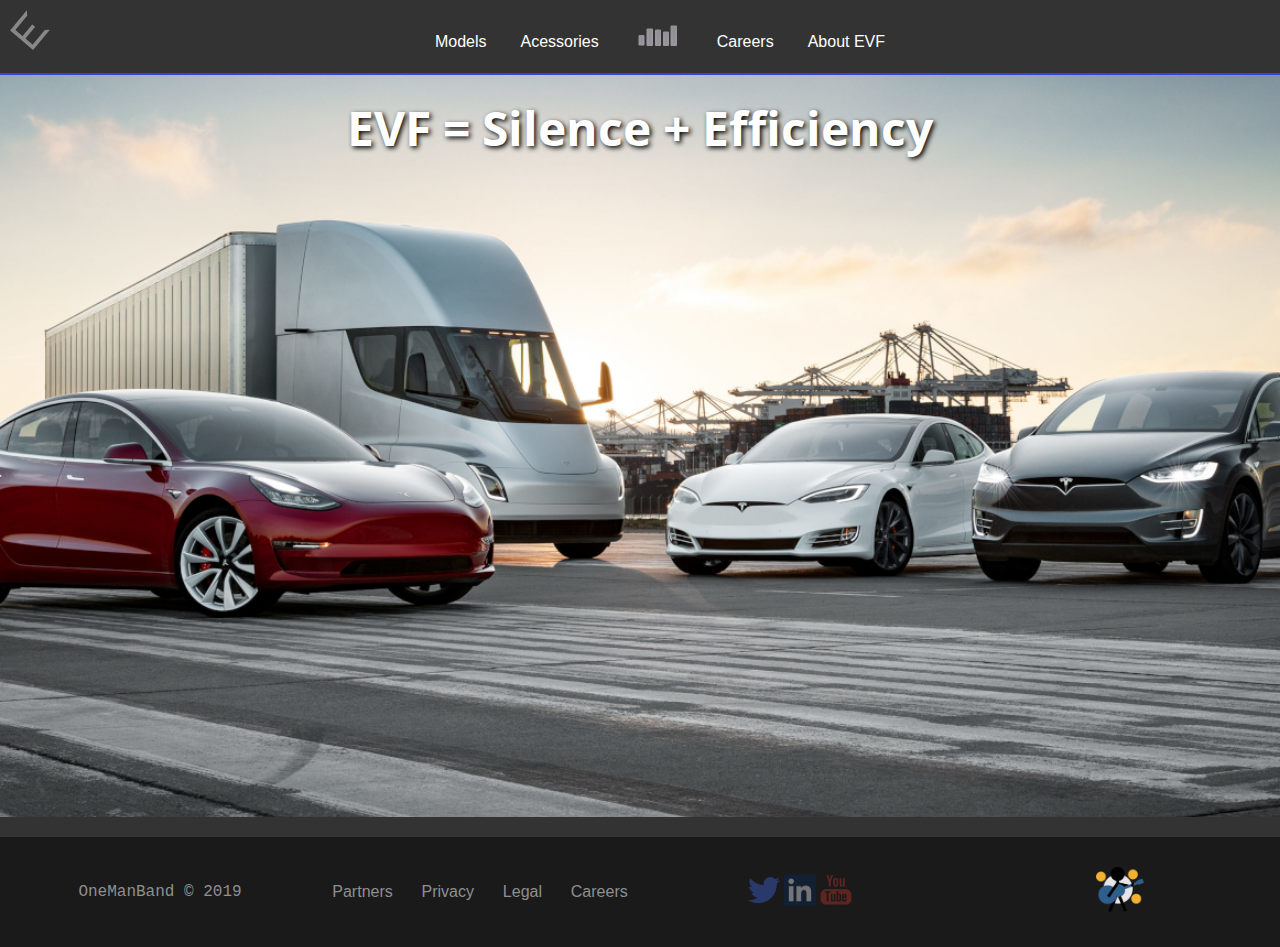
<file: index.html>
<!DOCTYPE html>
<html>

<head>
	<meta charset="utf-8" />
	<meta http-equiv="X-UA-Compatible" content="IE=edge">
	<title>Eletric Vehicle Factory</title>
	<meta name="viewport" content="width=device-width, initial-scale=1">
	<link rel="stylesheet" type="text/css" media="screen" href="main.css" />
	<link rel="shortcut icon" href="img/favicon.ico" type="image/x-icon">
	<link href="https://fonts.googleapis.com/css?family=Open+Sans+Condensed:300" rel="stylesheet">
</head>

<body class="frontPage">
	<nav>
		<a href="index.html">
			<img src="img/logo.png" alt="logo" class="logo">
		</a>
		<div class="nav-buttons">
			<a href="models.html">Models</a>
			<a href="acessories.html">Acessories</a>
			<a href="dashboard.html" class="navDash">
				<img src="img/chart.png" alt="">
			</a>
			<a href="careers.html">Careers</a>
			<a href="about.html">About EVF</a>
		</div>
	</nav>
	<div class="body bgImg">
		<div class="left-column"></div>
		<div class="center-column">
			<h1 class="mainPageH1">
				EVF = Silence + Efficiency
			</h1>
		</div>
		<div class="right-column"></div>
	</div>
	<footer class="footer">
		<div>OneManBand &copy; 2019</div>
		<div>
			<a href="#">Partners</a>&nbsp;&nbsp;
			<a href="#">Privacy</a>&nbsp;&nbsp;
			<a href="#">Legal</a>&nbsp;&nbsp;
			<a href="#">Careers</a>
		</div>
		<div>
			<ul>
				<li>
					<a href="#">
						<img src="img/twitter.png" alt="">
					</a>
					<a href="#">
						<img src="img/lkdin.png" alt="">
					</a>
					<a href="#">
						<img src="img/yt.png" alt="">
					</a>
				</li>
			</ul>
		</div>
		<div class="ombFooter">
			<img src="img/onemanband.png" alt="">
		</div>
	</footer>
</body>

</html>
</file>
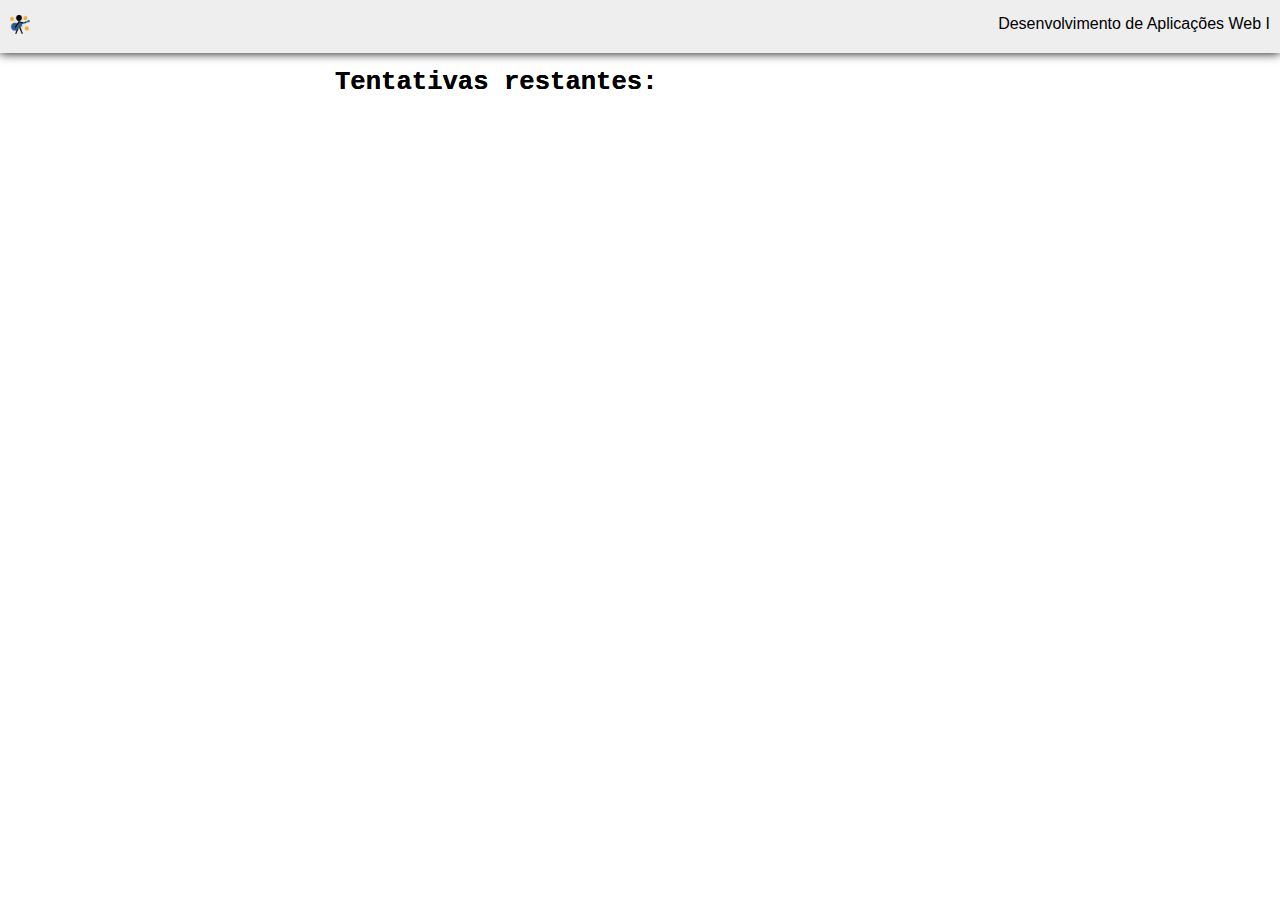
<file: coresJs/index.html>
<!DOCTYPE html>
<html lang="en">

<head>
    <meta charset="UTF-8">
    <meta name="viewport" content="width=device-width, initial-scale=1.0">
    <meta http-equiv="X-UA-Compatible" content="ie=edge">
    <link rel="stylesheet" href="style.css">
    <link rel="shortcut icon" href="favicon.ico" type="image/x-icon">
    <title>Adivinhe a Cor</title>
</head>

<body>
    <nav>
        <div class="logo"><img src="omb.png" alt="omb" class="omb"></div>
        <div class="cont">Desenvolvimento de Aplicações Web I</div>
    </nav>
    <div class="main">
        <ul id="lista">
            <li id="tent">Tentativas restantes: <span id="numTent"></span></li>
        </ul>
    </div>
    <script src="app.js"></script>
</body>

</html>
</file>
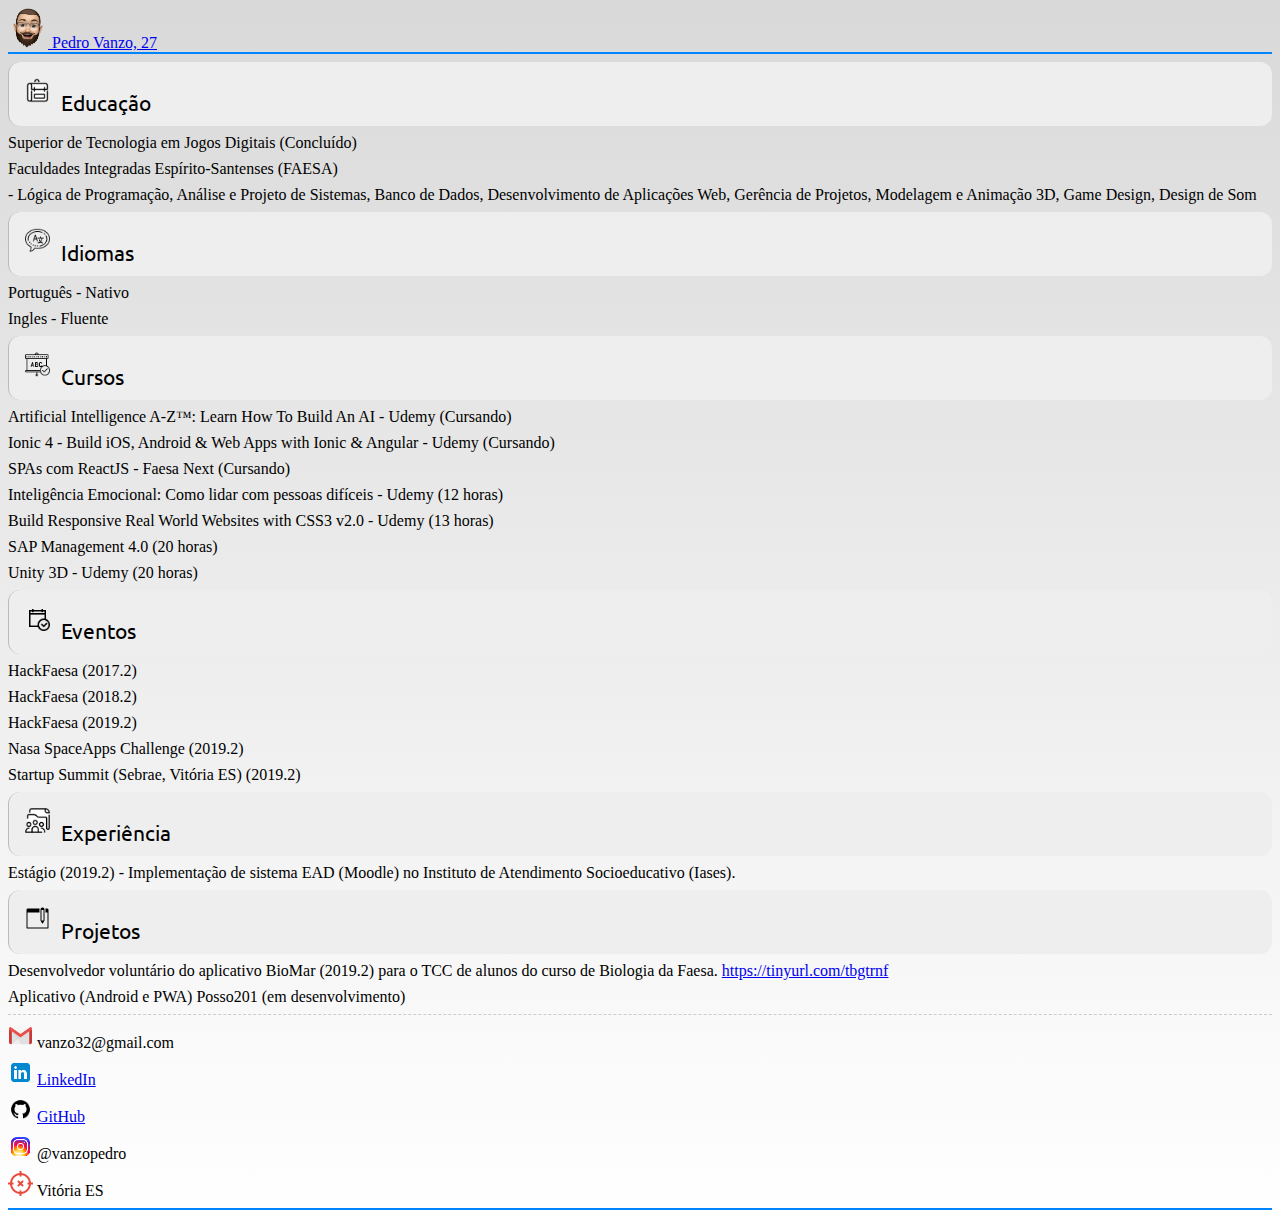
<file: PedroCV/index.html>
<!DOCTYPE html>
<html lang="en">

<head>
    <meta charset="UTF-8">
    <meta name="viewport" content="width=device-width, initial-scale=1.0, shrink-to-fit=no">
    <meta http-equiv="X-UA-Compatible" content="ie=edge">
    <link rel="stylesheet" href="https://stackpath.bootstrapcdn.com/bootstrap/4.1.3/css/bootstrap.min.css"
        integrity="sha384-MCw98/SFnGE8fJT3GXwEOngsV7Zt27NXFoaoApmYm81iuXoPkFOJwJ8ERdknLPMO" crossorigin="anonymous">

    <link href="https://fonts.googleapis.com/css?family=Ubuntu&display=swap" rel="stylesheet">
    <link rel="stylesheet" href="style.css">
    <link rel="shortcut icon" href="img/onemanband.png" type="image/x-icon">
    <title>CV - Pedro Vanzo</title>
</head>

<body>
    <nav class="navbar navbar-dark bg-dark sticky-top">
        <a class="navbar-brand" href="#">
            <img src="img/cv-1.png" width="40" height="40" class="d-inline-block align-middle mr-2" alt="">
            Pedro Vanzo, 27
        </a>
    </nav>

    <div class="container mb-5">

        <div class="row my-2">
            <div class="col-12">
                <div class="headline">
                    <img src="img/educacao.png" width="25" height="25" alt="" class="imgM"> Educação
                </div>
            </div>
        </div>
        <div class="row my-2">
            <div class="col-12 sub-headline">
                Superior de Tecnologia em Jogos Digitais (Concluído)
            </div>
            <div class="col-12 sub-headline">
                Faculdades Integradas Espírito-Santenses (FAESA)
            </div>
            <div class="col-12 sub-headline">
                - Lógica de Programação, Análise e Projeto de Sistemas, Banco de
                Dados, Desenvolvimento de Aplicações Web, Gerência de Projetos, Modelagem e Animação 3D, Game Design,
                Design de Som
            </div>
        </div>

        <div class="row">
            <div class="col-12">
                <div class="headline">
                    <img src="img/idioma.png" width="25" height="25" alt="" class="imgM"> Idiomas
                </div>
            </div>
        </div>
        <div class="row my-2">
            <div class="col-12 sub-headline">
                Português - Nativo
            </div>
            <div class="col-12 sub-headline">
                Ingles - Fluente
            </div>
        </div>

        <div class="row my-2">
            <div class="col-12">
                <div class="headline">
                    <img src="img/cursos.png" width="25" height="25" alt="" class="imgM"> Cursos
                </div>
            </div>
        </div>
        <div class="row my-2">
            <div class="col-12">
                <div class="sub-headline-custom-1">
                    Artificial Intelligence A-Z™:
                    Learn How To Build An AI - Udemy (Cursando)
                </div>
            </div>
            <div class="col-12">
                <div class="sub-headline-custom-1">
                    Ionic 4 - Build iOS, Android &
                    Web Apps with Ionic &
                    Angular - Udemy (Cursando)
                </div>
            </div>
            <div class="col-12">
                <div class="sub-headline-custom-1">
                    SPAs com ReactJS - Faesa Next (Cursando)
                </div>
            </div>
            <div class="col-12">
                <div class="sub-headline-custom-1">
                    Inteligência Emocional:
                    Como lidar com pessoas
                    difíceis - Udemy (12 horas)
                </div>
            </div>
            <div class="col-12">
                <div class="sub-headline-custom-1">
                    Build Responsive Real World
                    Websites with CSS3 v2.0 - Udemy (13 horas)
                </div>
            </div>
            <div class="col-12">
                <div class="sub-headline-custom-1">
                    SAP Management 4.0 (20 horas)
                </div>
            </div>
            <div class="col-12">
                <div class="sub-headline-custom-1">
                    Unity 3D - Udemy (20 horas)
                </div>
            </div>
        </div>

        <div class="row my-2">
            <div class="col-12">
                <div class="headline">
                    <img src="img/evento.png" width="25" height="25" alt="" class="imgM"> Eventos
                </div>
            </div>
        </div>
        <div class="row my-2">
            <div class="col-12 sub-headline-custom-1">
                HackFaesa (2017.2)
            </div>
            <div class="col-12 sub-headline-custom-1">
                HackFaesa (2018.2)
            </div>
            <div class="col-12 sub-headline-custom-1">
                HackFaesa (2019.2)
            </div>
            <div class="col-12 sub-headline-custom-1">
                Nasa SpaceApps Challenge (2019.2)
            </div>
            <div class="col-12 sub-headline-custom-1">
                Startup Summit (Sebrae, Vitória ES) (2019.2)
            </div>
        </div>

        <div class="row my-2">
            <div class="col-12">
                <div class="headline">
                    <img src="img/experiencia.png" width="25" height="25" alt="" class="imgM"> Experiência
                </div>
            </div>
        </div>
        <div class="row my-2">
            <div class="col-12 sub-headline-custom-1">
                Estágio (2019.2) - Implementação de sistema EAD (Moodle) no Instituto de Atendimento Socioeducativo (Iases).
            </div>
        </div>

        <div class="row my-2">
            <div class="col-12">
                <div class="headline">
                    <img src="img/projetos.png" width="25" height="25" alt="" class="imgM"> Projetos
                </div>
            </div>
            <div class="col-12 sub-headline">
                Desenvolvedor voluntário do aplicativo BioMar (2019.2) para o TCC de alunos do curso de Biologia da Faesa.
                <a href="https://tinyurl.com/tbgtrnf" target="blank">https://tinyurl.com/tbgtrnf</a>
            </div>
            <div class="col-12 sub-headline">
                Aplicativo (Android e PWA) Posso201 (em desenvolvimento)
            </div>
        </div>

    </div>

    <footer class="navbar navbar-light bg-light noBorder">
        <div class="row my-2">
            <div class="col-12 sub-headline-custom-1">
                <img src="img/gmail.png" width="25" height="25" class="mx-2" alt=""> vanzo32@gmail.com
            </div>
            <div class="col-12 sub-headline-custom-1">
                <img src="img/linkedin.png" width="25" height="25" class="mx-2" alt=""> <a
                    href="https://www.linkedin.com/in/pedro-vanzo-b77975143/" target="blank">LinkedIn</a>
            </div>
            <div class="col-12 sub-headline-custom-1">
                <img src="img/github.png" width="25" height="25" class="mx-2" alt=""> <a
                    href="https://www.linkedin.com/in/pedro-vanzo-b77975143/" target="blank">GitHub</a>
            </div>
            <div class="col-12 sub-headline-custom-1">
                <img src="img/instagram.png" width="25" height="25" class="mx-2" alt=""> @vanzopedro
            </div>
            <div class="col-12">
                <img src="img/icon-location.png" width="25" height="25" class="mx-2" alt=""> Vitória ES
            </div>
        </div>
    </footer>



</body>

</html>
</file>
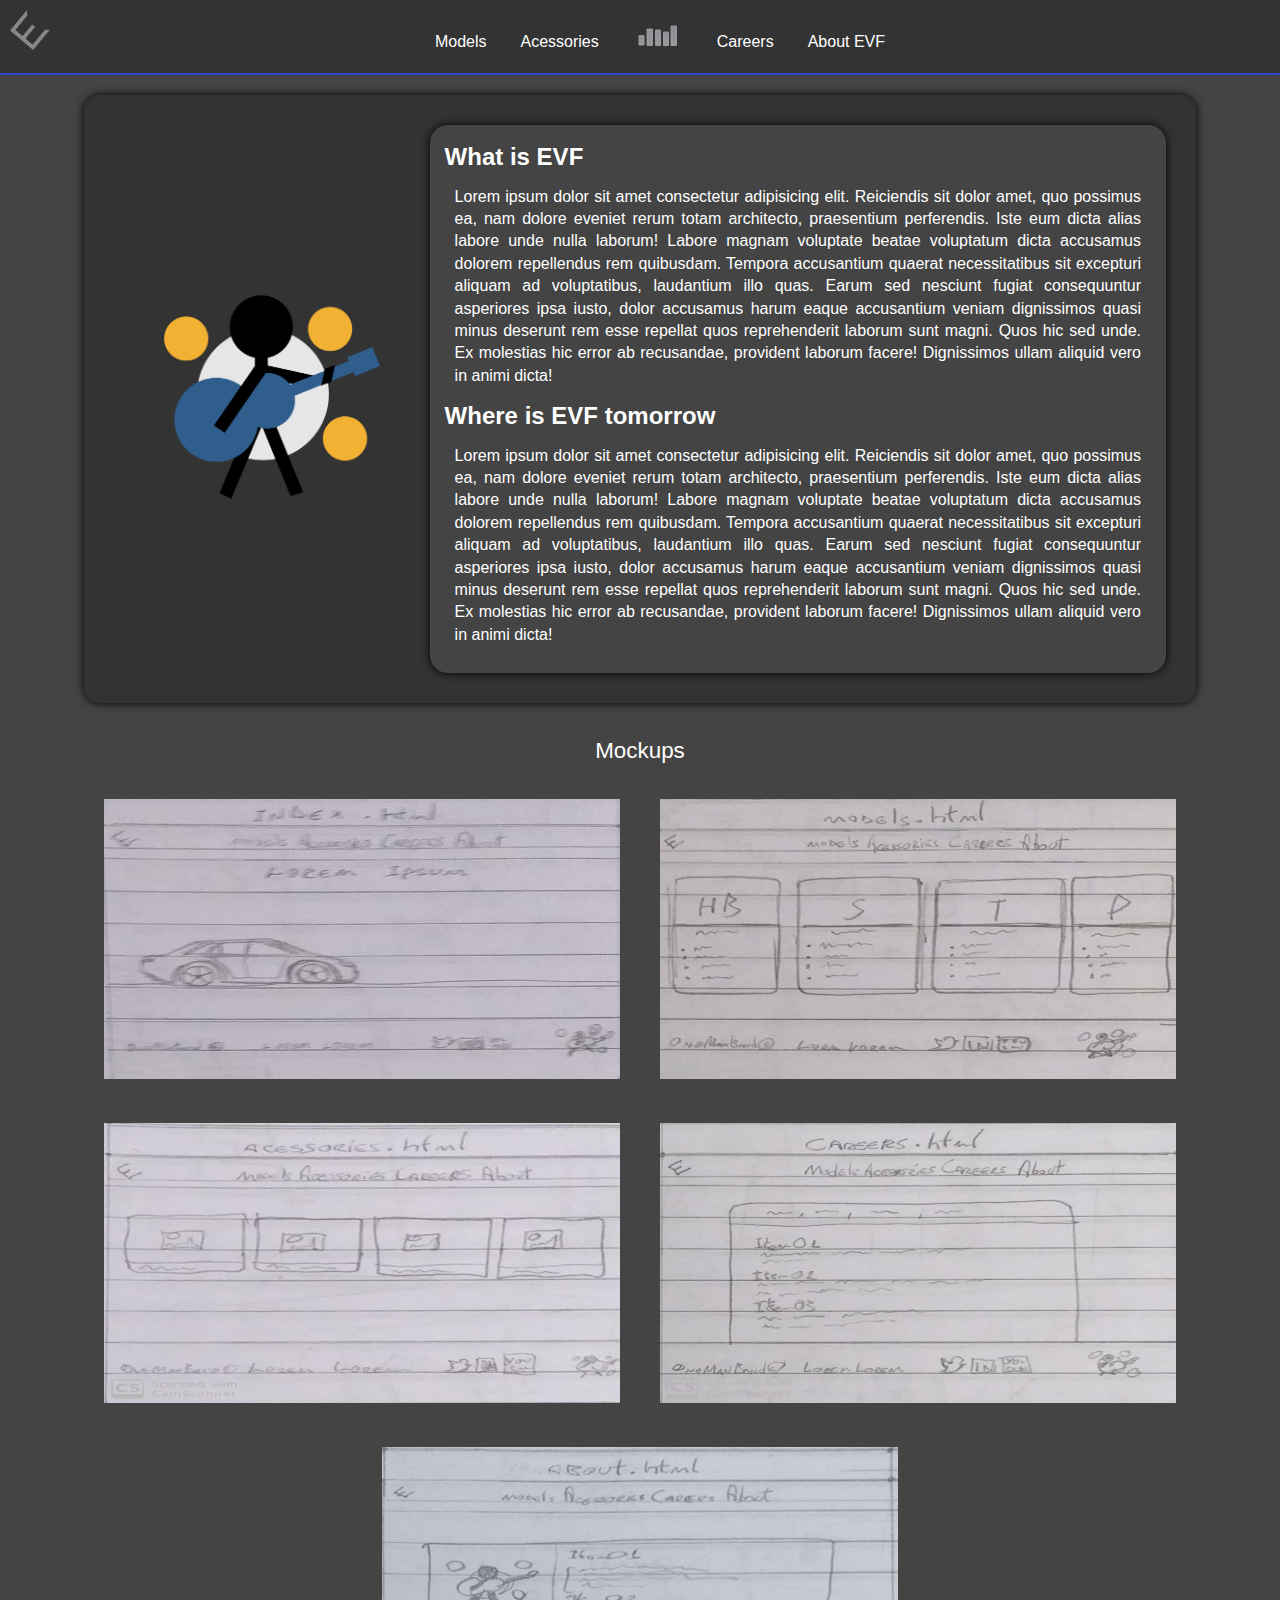
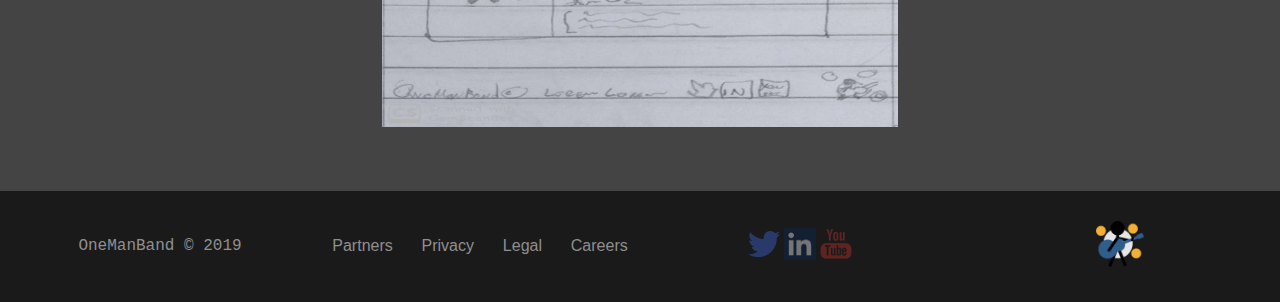
<file: about.html>
<!DOCTYPE html>
<html>

<head>
	<meta charset="utf-8" />
	<meta http-equiv="X-UA-Compatible" content="IE=edge">
	<title>Eletric Vehicle Factory</title>
	<meta name="viewport" content="width=device-width, initial-scale=1">
	<link rel="stylesheet" type="text/css" media="screen" href="main.css" />
	<link rel="shortcut icon" href="img/favicon.ico" type="image/x-icon">
</head>

<body class="aboutPage">
	<nav>
		<a href="index.html">
			<img src="img/logo.png" alt="" class="logo">
		</a>
		<div class="nav-buttons">
			<a href="models.html">Models</a>
			<a href="acessories.html">Acessories</a>
			<a href="dashboard.html" class="navDash">
				<img src="img/chart.png" alt="">
			</a>
			<a href="careers.html">Careers</a>
			<a href="about.html">About EVF</a>
		</div>
	</nav>
	<div class="body">
		<div class="left-column"></div>
		<div class="center-column">
			<div class="aboutContainer">
				<div class="aboutLeft">
					<img src="img/onemanband.png" alt="OneManBand">
				</div>
				<div class="aboutRight">
					<h2>What is EVF</h2>
					<p>
						Lorem ipsum dolor sit amet consectetur adipisicing elit. Reiciendis sit dolor amet, quo possimus
						ea, nam dolore
						eveniet rerum totam architecto, praesentium perferendis. Iste eum dicta alias labore unde nulla
						laborum! Labore
						magnam voluptate beatae voluptatum dicta accusamus dolorem repellendus rem quibusdam. Tempora
						accusantium quaerat
						necessitatibus sit excepturi aliquam ad voluptatibus, laudantium illo quas. Earum sed nesciunt
						fugiat
						consequuntur asperiores ipsa iusto, dolor accusamus harum eaque accusantium veniam dignissimos
						quasi minus
						deserunt rem esse repellat quos reprehenderit laborum sunt magni. Quos hic sed unde. Ex
						molestias hic error ab
						recusandae, provident laborum facere! Dignissimos ullam aliquid vero in animi dicta!
					</p>
					<h2>Where is EVF tomorrow</h2>
					<p>
						Lorem ipsum dolor sit amet consectetur adipisicing elit. Reiciendis sit dolor amet, quo possimus
						ea, nam dolore
						eveniet rerum totam architecto, praesentium perferendis. Iste eum dicta alias labore unde nulla
						laborum! Labore
						magnam voluptate beatae voluptatum dicta accusamus dolorem repellendus rem quibusdam. Tempora
						accusantium quaerat
						necessitatibus sit excepturi aliquam ad voluptatibus, laudantium illo quas. Earum sed nesciunt
						fugiat
						consequuntur asperiores ipsa iusto, dolor accusamus harum eaque accusantium veniam dignissimos
						quasi minus
						deserunt rem esse repellat quos reprehenderit laborum sunt magni. Quos hic sed unde. Ex
						molestias hic error ab
						recusandae, provident laborum facere! Dignissimos ullam aliquid vero in animi dicta!
					</p>
				</div>
				<br>
			</div>
			<div class="mockUps">
				<div class="mockUpsTitle">Mockups</div>
				<div class="mockUpsImg">
					<img src="img/m1.jpeg" alt="">
				</div>
				<div class="mockUpsImg">
					<img src="img/m2.jpeg" alt="">
				</div>
				<div class="mockUpsImg">
					<img src="img/m3.jpeg" alt="">
				</div>
				<div class="mockUpsImg">
					<img src="img/m4.jpeg" alt="">
				</div>
				<div class="mockUpsImg">
					<img src="img/m5.jpeg" alt="">
				</div>
			</div>
		</div>
		<div class="right-column"></div>
	</div>
	<footer class="footer">
		<div>OneManBand &copy; 2019</div>
		<div>
			<a href="#">Partners</a>&nbsp;&nbsp;
			<a href="#">Privacy</a>&nbsp;&nbsp;
			<a href="#">Legal</a>&nbsp;&nbsp;
			<a href="#">Careers</a>
		</div>
		<div>
			<ul>
				<li>
					<a href="#">
						<img src="img/twitter.png" alt="">
					</a>
					<a href="#">
						<img src="img/lkdin.png" alt="">
					</a>
					<a href="#">
						<img src="img/yt.png" alt="">
					</a>
				</li>
			</ul>
		</div>
		<div class="ombFooter">
			<img src="img/onemanband.png" alt="">
		</div>
	</footer>
</body>

</html>
</file>
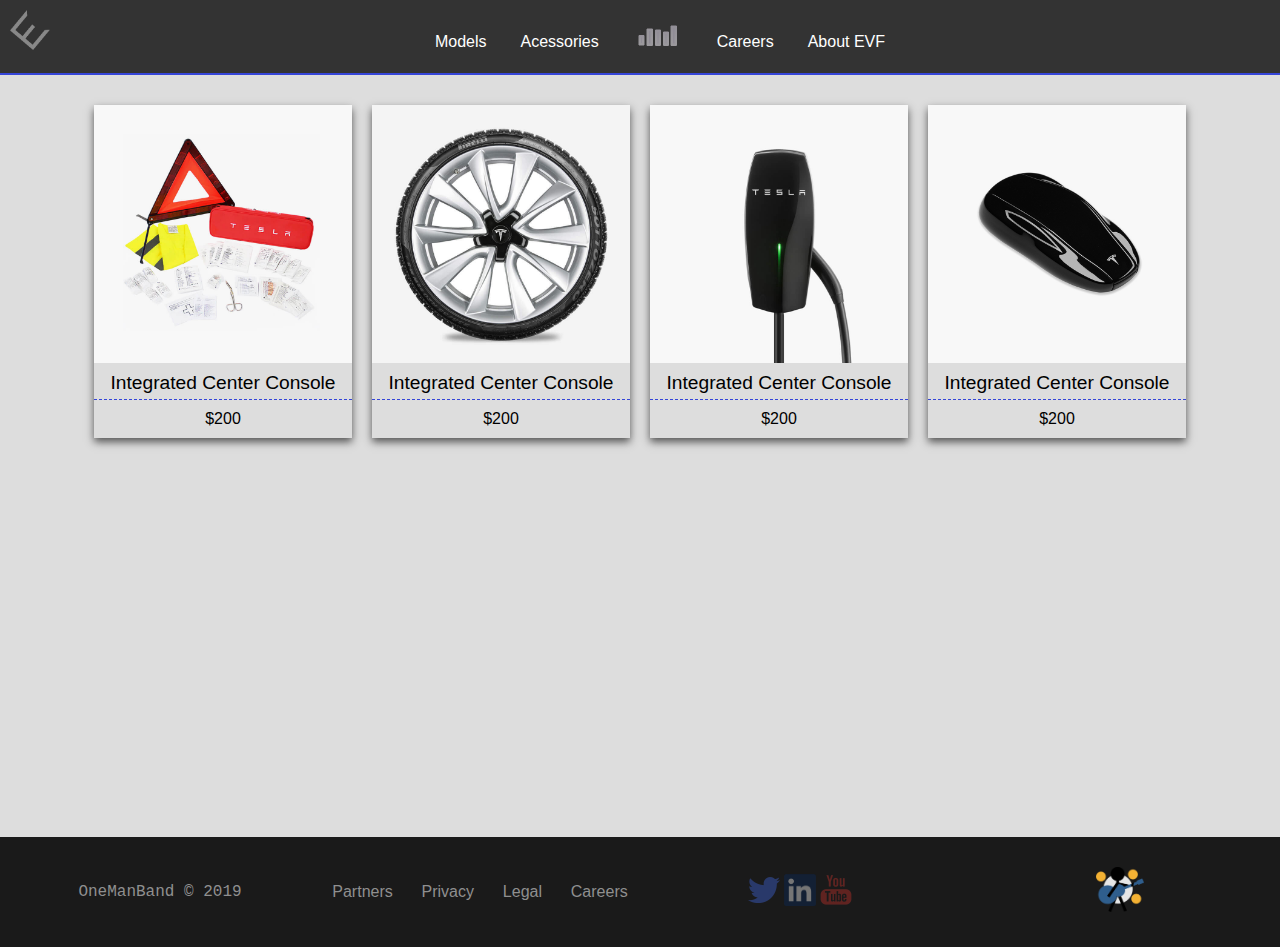
<file: acessories.html>
<!DOCTYPE html>
<html>

<head>
	<meta charset="utf-8" />
	<meta http-equiv="X-UA-Compatible" content="IE=edge">
	<title>Eletric Vehicle Factory</title>
	<meta name="viewport" content="width=device-width, initial-scale=1">
	<link rel="stylesheet" type="text/css" media="screen" href="main.css" />
	<link rel="shortcut icon" href="img/favicon.ico" type="image/x-icon">
</head>

<body>
	<nav>
		<a href="index.html">
			<img src="img/logo.png" alt="" class="logo">
		</a>
		<div class="nav-buttons">
			<a href="models.html">Models</a>
			<a href="acessories.html">Acessories</a>
			<a href="dashboard.html" class="navDash">
				<img src="img/chart.png" alt="">
			</a>
			<a href="careers.html">Careers</a>
			<a href="about.html">About EVF</a>
		</div>
	</nav>
	<div class="body">
		<div class="left-column"></div>
		<div class="center-column">
			<div class="acess">
				<div class="acessItem">
					<div class="acessImg">
						<img src="img/acess01.jpg" alt="">
					</div>
					<div class="acessTitle">Integrated Center Console</div>
					<div class="acessPrice">
						$200
					</div>
				</div>
				<div class="acessItem">
					<div class="acessImg">
						<img src="img/acess02.jpg" alt="">
					</div>
					<div class="acessTitle">Integrated Center Console</div>
					<div class="acessPrice">
						$200
					</div>
				</div>
				<div class="acessItem">
					<div class="acessImg">
						<img src="img/acess03.jpg" alt="">
					</div>
					<div class="acessTitle">Integrated Center Console</div>
					<div class="acessPrice">
						$200
					</div>
				</div>
				<div class="acessItem">
					<div class="acessImg">
						<img src="img/acess04.jpg" alt="">
					</div>
					<div class="acessTitle">Integrated Center Console</div>
					<div class="acessPrice">
						$200
					</div>
				</div>
			</div>
		</div>
		<div class="right-column"></div>
	</div>
	<footer class="footer">
		<div>OneManBand &copy; 2019</div>
		<div>
			<a href="#">Partners</a>&nbsp;&nbsp;
			<a href="#">Privacy</a>&nbsp;&nbsp;
			<a href="#">Legal</a>&nbsp;&nbsp;
			<a href="#">Careers</a>
		</div>
		<div>
			<ul>
				<li>
					<a href="#">
						<img src="img/twitter.png" alt="">
					</a>
					<a href="#">
						<img src="img/lkdin.png" alt="">
					</a>
					<a href="#">
						<img src="img/yt.png" alt="">
					</a>
				</li>
			</ul>
		</div>
		<div class="ombFooter">
			<img src="img/onemanband.png" alt="">
		</div>
	</footer>
</body>

</html>
</file>
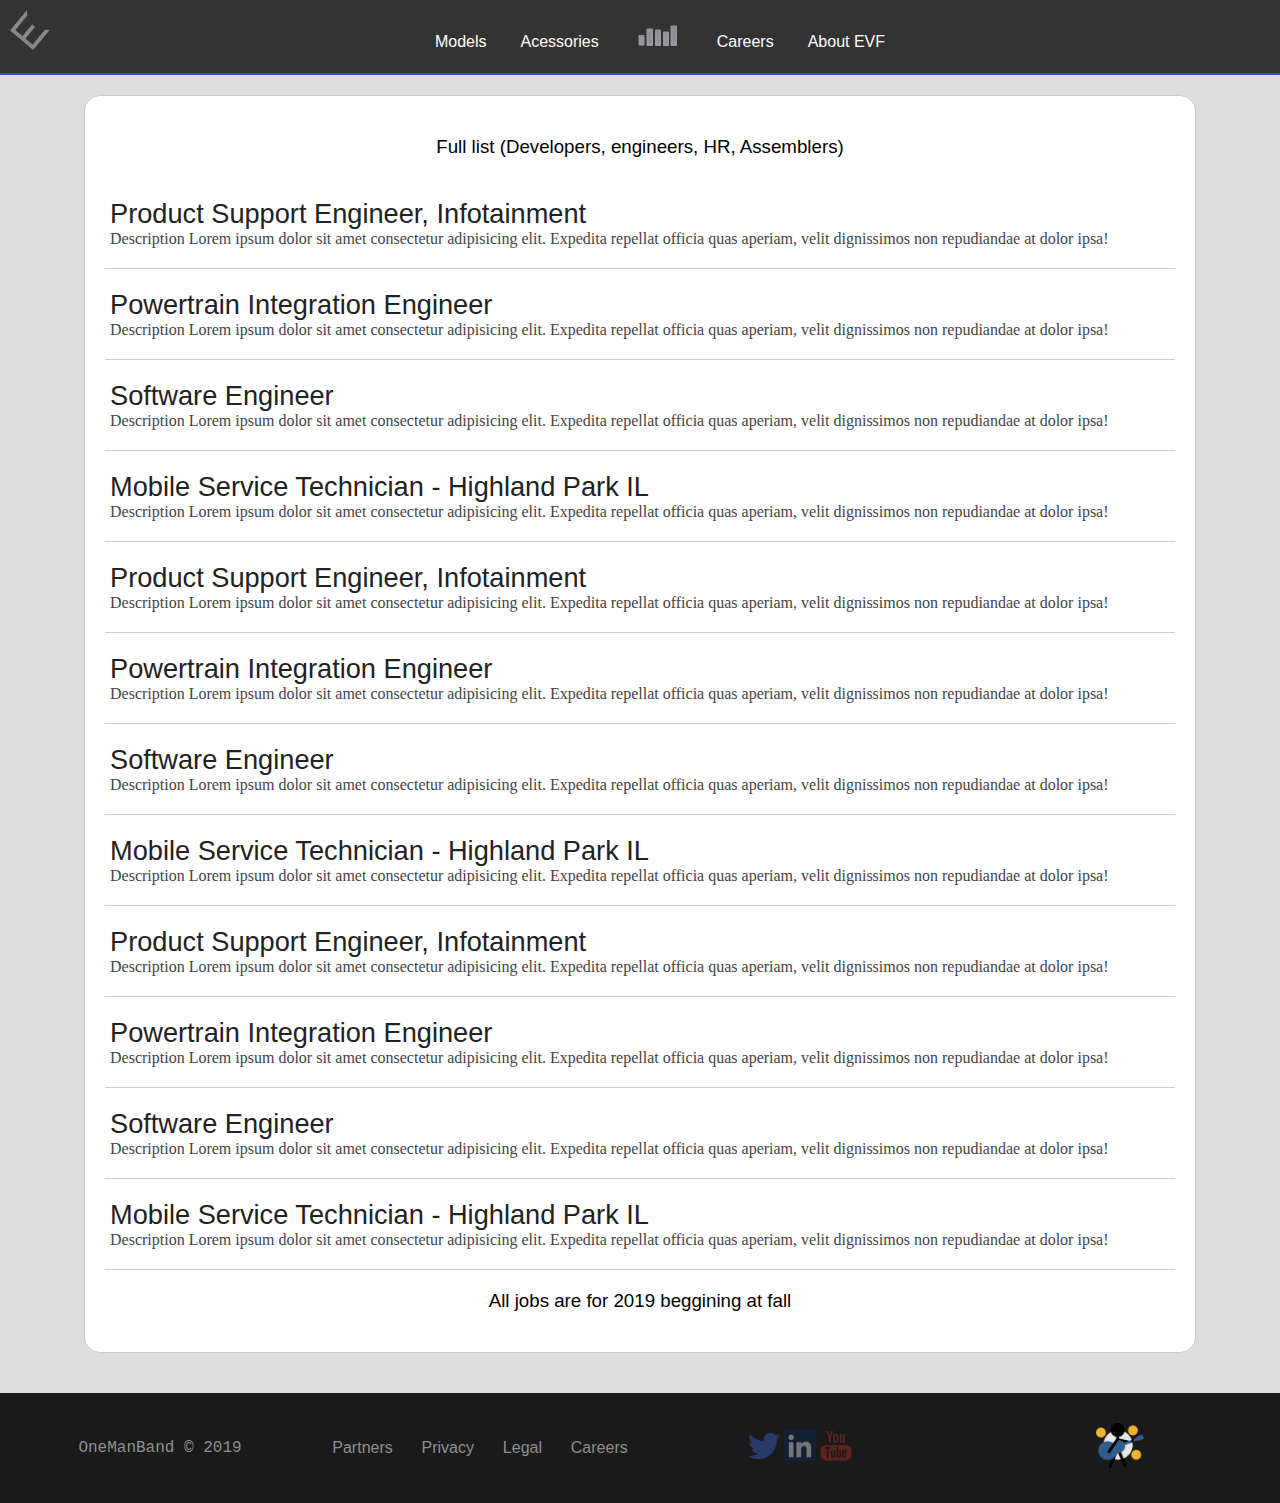
<file: careers.html>
<!DOCTYPE html>
<html>

<head>
	<meta charset="utf-8" />
	<meta http-equiv="X-UA-Compatible" content="IE=edge">
	<title>Eletric Vehicle Factory</title>
	<meta name="viewport" content="width=device-width, initial-scale=1">
	<link rel="stylesheet" type="text/css" media="screen" href="main.css" />
	<link rel="shortcut icon" href="img/favicon.ico" type="image/x-icon">
</head>

<body>
	<nav>
		<a href="index.html">
			<img src="img/logo.png" alt="" class="logo">
		</a>
		<div class="nav-buttons">
			<a href="models.html">Models</a>
			<a href="acessories.html">Acessories</a>
			<a href="dashboard.html" class="navDash">
				<img src="img/chart.png" alt="">
			</a>
			<a href="careers.html">Careers</a>
			<a href="about.html">About EVF</a>
		</div>
	</nav>
	<div class="body">
		<div class="left-column"></div>
		<div class="center-column">
			<ul class="jobListUl">
				<h3>
					Full list (Developers, engineers, HR, Assemblers)
				</h3>
				<li class="jobListLi">
					<div class="careerTitle">
						Product Support Engineer, Infotainment
					</div>
					<div class="careersDesc">
						Description Lorem ipsum dolor sit amet consectetur adipisicing elit. Expedita repellat officia
						quas aperiam,
						velit dignissimos non repudiandae at dolor ipsa!
					</div>
				</li>
				<li class="jobListLi">
					<div class="careerTitle">
						Powertrain Integration Engineer
					</div>
					<div class="careersDesc">
						Description Lorem ipsum dolor sit amet consectetur adipisicing elit. Expedita repellat officia
						quas aperiam,
						velit dignissimos non repudiandae at dolor ipsa!
					</div>
				</li>
				<li class="jobListLi">
					<div class="careerTitle">
						Software Engineer
					</div>
					<div class="careersDesc">
						Description Lorem ipsum dolor sit amet consectetur adipisicing elit. Expedita repellat officia
						quas aperiam,
						velit dignissimos non repudiandae at dolor ipsa!
					</div>
				</li>
				<li class="jobListLi">
					<div class="careerTitle">
						Mobile Service Technician - Highland Park IL
					</div>
					<div class="careersDesc">
						Description Lorem ipsum dolor sit amet consectetur adipisicing elit. Expedita repellat officia
						quas aperiam,
						velit dignissimos non repudiandae at dolor ipsa!
					</div>
				</li>
				<li class="jobListLi">
					<div class="careerTitle">
						Product Support Engineer, Infotainment
					</div>
					<div class="careersDesc">
						Description Lorem ipsum dolor sit amet consectetur adipisicing elit. Expedita repellat officia
						quas aperiam,
						velit dignissimos non repudiandae at dolor ipsa!
					</div>
				</li>
				<li class="jobListLi">
					<div class="careerTitle">
						Powertrain Integration Engineer
					</div>
					<div class="careersDesc">
						Description Lorem ipsum dolor sit amet consectetur adipisicing elit. Expedita repellat officia
						quas aperiam,
						velit dignissimos non repudiandae at dolor ipsa!
					</div>
				</li>
				<li class="jobListLi">
					<div class="careerTitle">
						Software Engineer
					</div>
					<div class="careersDesc">
						Description Lorem ipsum dolor sit amet consectetur adipisicing elit. Expedita repellat officia
						quas aperiam,
						velit dignissimos non repudiandae at dolor ipsa!
					</div>
				</li>
				<li class="jobListLi">
					<div class="careerTitle">
						Mobile Service Technician - Highland Park IL
					</div>
					<div class="careersDesc">
						Description Lorem ipsum dolor sit amet consectetur adipisicing elit. Expedita repellat officia
						quas aperiam,
						velit dignissimos non repudiandae at dolor ipsa!
					</div>
				</li>
				<li class="jobListLi">
					<div class="careerTitle">
						Product Support Engineer, Infotainment
					</div>
					<div class="careersDesc">
						Description Lorem ipsum dolor sit amet consectetur adipisicing elit. Expedita repellat officia
						quas aperiam,
						velit dignissimos non repudiandae at dolor ipsa!
					</div>
				</li>
				<li class="jobListLi">
					<div class="careerTitle">
						Powertrain Integration Engineer
					</div>
					<div class="careersDesc">
						Description Lorem ipsum dolor sit amet consectetur adipisicing elit. Expedita repellat officia
						quas aperiam,
						velit dignissimos non repudiandae at dolor ipsa!
					</div>
				</li>
				<li class="jobListLi">
					<div class="careerTitle">
						Software Engineer
					</div>
					<div class="careersDesc">
						Description Lorem ipsum dolor sit amet consectetur adipisicing elit. Expedita repellat officia
						quas aperiam,
						velit dignissimos non repudiandae at dolor ipsa!
					</div>
				</li>
				<li class="jobListLi">
					<div class="careerTitle">
						Mobile Service Technician - Highland Park IL
					</div>
					<div class="careersDesc">
						Description Lorem ipsum dolor sit amet consectetur adipisicing elit. Expedita repellat officia
						quas aperiam,
						velit dignissimos non repudiandae at dolor ipsa!
					</div>
				</li>
				<h3>All jobs are for 2019 beggining at fall</h3>
			</ul>
		</div>
		<div class="right-column"></div>
	</div>
	<footer class="footer">
		<div>OneManBand &copy; 2019</div>
		<div>
			<a href="#">Partners</a>&nbsp;&nbsp;
			<a href="#">Privacy</a>&nbsp;&nbsp;
			<a href="#">Legal</a>&nbsp;&nbsp;
			<a href="#">Careers</a>
		</div>
		<div>
			<ul>
				<li>
					<a href="#">
						<img src="img/twitter.png" alt="">
					</a>
					<a href="#">
						<img src="img/lkdin.png" alt="">
					</a>
					<a href="#">
						<img src="img/yt.png" alt="">
					</a>
				</li>
			</ul>
		</div>
		<div class="ombFooter">
			<img src="img/onemanband.png" alt="">
		</div>
	</footer>
</body>

</html>
</file>
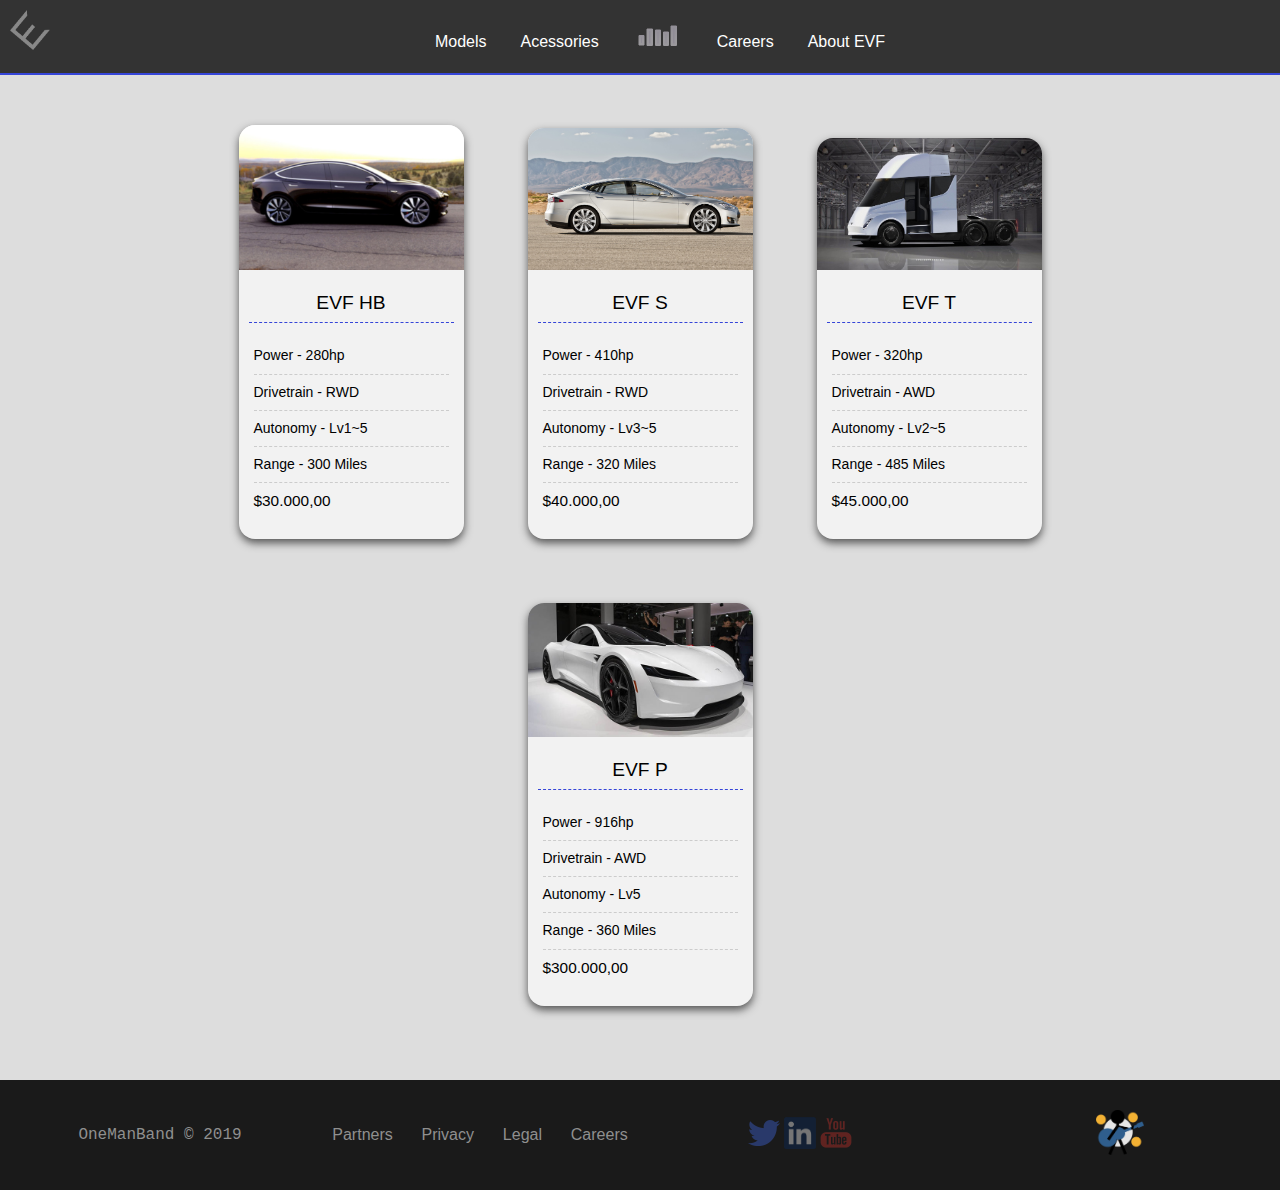
<file: models.html>
<!DOCTYPE html>
<html>

<head>
	<meta charset="utf-8" />
	<meta http-equiv="X-UA-Compatible" content="IE=edge">
	<title>Eletric Vehicle Factory</title>
	<meta name="viewport" content="width=device-width, initial-scale=1">
	<link rel="stylesheet" type="text/css" media="screen" href="main.css" />
	<link rel="shortcut icon" href="img/favicon.ico" type="image/x-icon">
</head>

<body>
	<nav>
		<a href="index.html">
			<img src="img/logo.png" alt="" class="logo">
		</a>
		<div class="nav-buttons">
			<a href="models.html">Models</a>
			<a href="acessories.html">Acessories</a>
			<a href="dashboard.html" class="navDash">
				<img src="img/chart.png" alt="">
			</a>
			<a href="careers.html">Careers</a>
			<a href="about.html">About EVF</a>
		</div>
	</nav>
	<div class="body">
		<div class="left-column"></div>
		<div class="center-column">
			<a href="#" class="card">
				<img src="img/hbR.jpg" alt="Alt text">
				<div class="card-container">
					<div class="card-title">
						EVF HB
					</div>
					<div class="card-content">
						<ul class="card-ul">
							<li class="card-ul-li-power">
								Power - 280hp<br>
							</li>
							<li class="card-ul-li-drivetrain">
								Drivetrain - RWD<br>
							</li>
							<li>
								Autonomy - Lv1~5
							</li>
							<li class="card-ul-li-range">
								Range - 300 Miles<br>
							</li>
							<li class="card-ul-li-price" style="border-bottom: 0;">
								<strong>$30.000,00</strong>
							</li>
						</ul>
					</div>
				</div>
			</a>
			<a href="#" class="card">
				<img src="img/sedanR.jpg" alt="Alt text">
				<div class="card-container">
					<div class="card-title">
						EVF S
					</div>
					<div class="card-content">
						<ul class="card-ul">
							<li class="card-ul-li-power">
								Power - 410hp<br>
							</li>
							<li class="card-ul-li-drivetrain">
								Drivetrain - RWD<br>
							</li>
							<li>
								Autonomy - Lv3~5
							</li>
							<li class="card-ul-li-range">
								Range - 320 Miles<br>
							</li>
							<li class="card-ul-li-price" style="border-bottom: 0;">
								<strong>$40.000,00</strong>
							</li>
						</ul>
					</div>
				</div>
			</a>
			<a href="#" class="card">
				<img src="img/semiR.jpg" alt="Alt text">
				<div class="card-container">
					<div class="card-title">
						EVF T
					</div>
					<div class="card-content">
						<ul class="card-ul">
							<li class="card-ul-li-power">
								Power - 320hp<br>
							</li>
							<li class="card-ul-li-drivetrain">
								Drivetrain - AWD<br>
							</li>
							<li>
								Autonomy - Lv2~5
							</li>
							<li class="card-ul-li-range">
								Range - 485 Miles<br>
							</li>
							<li class="card-ul-li-price" style="border-bottom: 0;">
								<strong>$45.000,00</strong>
							</li>
						</ul>
					</div>
				</div>
			</a>
			<a href="#" class="card">
				<img src="img/performance.jpg" alt="Alt text">
				<div class="card-container">
					<div class="card-title">
						EVF P
					</div>
					<div class="card-content">
						<ul class="card-ul">
							<li class="card-ul-li-power">
								Power - 916hp<br>
							</li>
							<li class="card-ul-li-drivetrain">
								Drivetrain - AWD<br>
							</li>
							<li>
								Autonomy - Lv5
							</li>
							<li class="card-ul-li-range">
								Range - 360 Miles<br>
							</li>
							<li class="card-ul-li-price" style="border-bottom: 0;">
								<strong>$300.000,00</strong>
							</li>
						</ul>
					</div>
				</div>
			</a>
		</div>
		<div class="right-column"></div>
	</div>
	<footer class="footer">
		<div>OneManBand &copy; 2019</div>
		<div>
			<a href="#">Partners</a>&nbsp;&nbsp;
			<a href="#">Privacy</a>&nbsp;&nbsp;
			<a href="#">Legal</a>&nbsp;&nbsp;
			<a href="#">Careers</a>
		</div>
		<div>
			<ul>
				<li>
					<a href="#">
						<img src="img/twitter.png" alt="">
					</a>
					<a href="#">
						<img src="img/lkdin.png" alt="">
					</a>
					<a href="#">
						<img src="img/yt.png" alt="">
					</a>
				</li>
			</ul>
		</div>
		<div class="ombFooter">
			<img src="img/onemanband.png" alt="">
		</div>
	</footer>
</body>

</html>
</file>
<file: main.css>
*{
    margin: 0;
    text-decoration: none;
    box-sizing: border-box;
    list-style: none;
}
body{
    background-color: #ddd;
}
.frontPage{
    background-color: #333;
}
.aboutPage{
    background-color: #444;
}
img{
    width: 100%;
    height: auto;
    padding: 0;
}
nav{
    display: flex;
    width: 100%;
    background-color: #333;
    border-bottom: 2px solid rgb(53, 69, 216);
    margin-bottom: 0px;
    padding: 10px;
}
nav img.logo{
    width: 2.5em;
    height: auto;
    border: 0px solid red;
    margin: auto 0;
    padding: 0;
    opacity: 0.6;
}
nav img.logo:hover{
    opacity: 1;
}
nav .nav-buttons{
    text-align: center;
    flex-basis: 50%;
    flex-grow: 1;
    flex-shrink: 1;
}
nav .nav-buttons a{
    display: inline-block;
    flex-basis: 12%;
    flex-grow: 0;
    flex-shrink: 0;
    padding: 12px 10px;
    color: #fff;
    border-radius: 0px;
    margin: 0 5px;
    font-family: 'Segoe UI', Tahoma, Geneva, Verdana, sans-serif;
    text-align: center;
}
nav .nav-buttons a:hover{
    color: rgb(53, 69, 216);
}
nav .navDash{
    width: 5%;
    min-width: 70px;
}
nav .navDash img{
    width: 100%;
}
.body{
    display: flex;
    padding: 20px 0;
    margin-bottom: 20px;
}
.left-column, .center-column, .right-column{
    flex-basis: 33%;
    flex: 1 1 33%;
    padding: 0 20px;
    height: auto;
}
.left-column a{
    display: block;
    padding: 5px 0;
    color: black;
}
.adv{
    display: flex;
    height: 195px;
    margin-bottom: 10px;
}
.center-column{
    flex-basis: 90%;
    flex-shrink: 0;
    min-height: 78vh;
    justify-content: space-around;
    text-align: center;
}
.mainPageH1{
    width: 100%;
    text-align: center;
    color: #fff;
    font-family: 'Open Sans Condensed', sans-serif;
    font-size: 3em;
    text-shadow: 2px 2px 5px #000;
}
.bgImg{
    background: url('img/ttls5.jpg') no-repeat center fixed;
    background-size: cover;
}
.card{
    margin: 30px;
    display: inline-block;
    height: auto;
    width: 225px;
    box-shadow: 0 4px 8px #555;
    border-radius: 16px;
    color: #ccc;
    background-color: #f2f2f2;
    text-decoration: none;
    transition: box-shadow 0.3s;
    overflow: hidden;
}
.card img{
    width: 100%;
}
.card-container{
    padding: 10px;
}
.card-title{
    font-weight: 500;
    font-family: 'Gill Sans', 'Gill Sans MT', Calibri, 'Trebuchet MS', sans-serif;
    font-size: 1.2em;
    color: #000;
    padding: 8px 0px;
    margin-bottom: 5px;
    border-bottom: 1px dashed rgb(53, 69, 216);
    transition: border-bottom 0.3s;
}
.card-content{
    padding: 10px 0;
    font-size: 14px;
    font-family: 'Segoe UI', Tahoma, Geneva, Verdana, sans-serif;
    color: #000;
    text-align: left;
    line-height: 1.8em;
}
.card-ul{
    margin: 0;
    padding: 0 5px;
    width: 100%;
}
.card-ul li{
    border-bottom: 1px dashed #ccc;
    padding: 5px 0;
}
.card-ul-li-power{
    /* background-color: #ccc; */
    /* border-bottom: 0px dashed cornflowerblue; */
}
.card-ul-li-drivetrain{
    /* background-color: #fff; */
    /* border-bottom: 0px dashed cornflowerblue; */
}
.card-ul-li-range{
    /* background-color: #ccc; */
    /* border-bottom: 0px dashed cornflowerblue; */
}
.card-ul-li-price{
    border: 0px solid red;
}
.card-content strong{
    font-weight: 480;
    font-size: 1.1em
}
.card:hover .card-title{
    border-bottom: 1px solid rgb(53, 69, 216);
}
.jobListUl{
    border: 1px solid #ccc;
    border-radius: 16px;
    background-color: #fff;
    padding: 20px;
}
.jobListUl h3{
    margin: 20px auto;
    font-family: Arial, Helvetica, sans-serif;
    font-weight: 430;
}
.jobListLi{
    border: 0px solid green;
    padding: 20px 5px;
    border-bottom: 1px solid #ccc;
    background-color: #fff;
    text-align: left;
}
.careerTitle{
    font-size: 1.7em;
    font-family: 'Gill Sans', 'Gill Sans MT', Calibri, 'Trebuchet MS', sans-serif;
    color: #222;
}
.careersDesc{
    color: #444;
}
.acess{
    display: flex;
    justify-content: space-around;
}
.acessTitle{
    font-family: 'Gill Sans', 'Gill Sans MT', Calibri, 'Trebuchet MS', sans-serif;
    font-size: 1.2em;
    padding: 5px;
}
.acessItem{
    flex-basis: 30%;
    flex-shrink: 1;
    flex-grow: 1;
    box-shadow: 0 4px 8px #555;
    margin: 10px;
}
.acessPrice{
    padding: 10px;
    border-top: 1px dashed rgb(53, 69, 216);
    font-family: 'Segoe UI', Tahoma, Geneva, Verdana, sans-serif;
}
.aboutContainer{
    display: flex;
    align-items: center;
    background-color: #333;
    border: 0px solid #555;
    box-shadow: 0px 0px 10px #000;
    margin: 0;
    padding: 30px;
    border-radius: 16px;
}
.aboutContainer div{
    flex-shrink: 1;
    flex-grow: 1;
}
.aboutLeft{
    flex-basis: 20%;
    padding: 20px 50px;
}
.aboutLeft img{
    min-width: 120px;
}
.aboutRight{
    flex-basis: 60%;
    text-align: justify;
    font-family: -apple-system, BlinkMacSystemFont, 'Segoe UI', Roboto, Oxygen, Ubuntu, Cantarell, 'Open Sans', 'Helvetica Neue', sans-serif;
    line-height: 1.4;
    color: white;
    padding: 15px;
    box-shadow: 0px 0px 10px #000;
    border-radius: 18px;
    background-color: #444;
}
.aboutRight p, .aboutRight h1{
    margin: 12px 10px;
}
.mockUps{
    display: flex;
    margin-top: 20px;
    padding: 0px;
    flex-flow: wrap;
    justify-content: center;
}
.mockUps div{
    flex-shrink: 0;
    flex-grow: 0;
}
.mockUpsTitle{
    flex-basis: 100%;
    padding: 15px;
    font-family: Arial, Helvetica, sans-serif;
    font-size: 1.4em;
    color: #fff;
}
.mockUpsImg{
    flex-basis: 50%;
    padding: 20px;
}
.mockUps img{
    width: 100%;
    height: 280px;
}
.footer{
    display: flex;
    background-color: #1a1a1a;
    justify-content: space-around;
    color: #fff;
    font-family: 'Courier New', Courier, monospace;
    padding: 30px 0;
    bottom: 0;
    align-self: flex-end;
}
.footer ul{
    margin: 0;
    padding: 0;
}
.footer ul li{
    margin: 0;
    padding: 0;
}
.footer ul li a, .footer div a{
    color: inherit;
    font-family: Arial, Helvetica, sans-serif;
}
.footer ul li a img{
    width: 10%;
    opacity: .4;
    padding: 0;
    margin-right: 0px;
}
.footer ul li a img:hover{
    opacity: 1;
}
.footer div{
    flex-basis: 25%;
    color: rgb(143, 143, 143);
    text-align: center;
    margin: auto 0;
}
.ombFooter img{
    width: 15%;
    margin: 0;
}
@media(max-width: 768px){
    .body, .footer, .acess{
        flex-wrap: wrap;
    }
    .adv{
        display: none;
    }
    .footer div{
        flex-basis: 50%;
        flex-shrink: 0;
        flex-grow: 0;
        padding: 10px 20px;
        margin-bottom: 10px;
    }
    .acess{
        justify-content: space-around;
    }
    .acessItem{
        flex-basis: 40%;
        flex-shrink: 0;
        flex-grow: 0;
        margin: 10px;
    }
    .center-column{
        margin-bottom: 10px;
    }
    .left-column, .center-column, .right-column{
        flex-basis: 100%;
        flex-shrink: 0;
        height: auto;
    }
}
.dashCanvas{
    width: 80%;
    /* display: flex; */
    /* flex-basis: 40%; */
    /* flex-grow: 0; */
    /* flex-shrink: 1; */
    /* flex-direction: column; */
    /* color: red; */
}
@media(max-width: 425px){
    .left-column, .center-column, .right-column{
        margin-bottom: 10px;
        padding: 10px 20px;
    }
    .adv{
        display: block;
    }
    .footer div, .acessItem{
        flex-basis: 100%;
        flex-shrink: 0;
        flex-grow: 0;
        padding: 10px 20px;
        margin-bottom: 10px;
        text-align: center;
    }
}
</file>
<file: coresJs/style.css>
* {
  margin: 0;
  box-sizing: border-box;
  list-style: none;
  flex-wrap: wrap;
}
.logo{
    width: 20px;
}
.omb {
  width: 100%;
  border: 0px solid red;
  margin: auto 0;
  padding: 0;
}
nav {
  display: flex;
  flex-basis: 100%;
  background-color: #eee;
  color: #000;
  box-shadow: 0 0 10px #000;
  margin-bottom: 0px;
  padding: 15px 10px;
  font-family: Verdana, Geneva, Tahoma, sans-serif;
  justify-content: space-between;
}
div.main {
  display: flex;
  flex-basis: 100%;
  flex-grow: 0;
  flex-shrink: 0;
  justify-content: center;
  flex-flow: row;
}
#lista {
  display: flex;
  flex-basis: 50%;
  flex-grow: 0;
  flex-shrink: 1;
  padding: 5px;
}
#lista li {
  flex-basis: 100%;
  flex-grow: 0;
  flex-shrink: 0;
  padding: 10px;
  color: #e5e5e5;
  font-family: Verdana, Geneva, Tahoma, sans-serif;
  font-size: 100%;
  font-weight: bold;
  border: 1px solid #000;
  border-radius: 6px;
  box-shadow: 2px 2px 5px #000;
  margin: 4px 5px;
  text-shadow: 0px 0px 5px #000, 2px 2px 0px #000;
  cursor: pointer;
}
#lista li:hover {
  color: #fff;
  box-shadow: inset 0px 0px 5px #000;
}
#lista #tent {
  flex-basis: 100%;
  margin: 0 auto;
  box-shadow: inset 0 0 10px #000;
  font-size: 1.6em;
  font-family: 'Courier New', Courier, monospace;
  color: #000;
  text-shadow: 0 0 0;
  border: 0px solid #fff;
  box-shadow: 0 0 0;
  cursor: default;
}
</file>
<file: PedroCV/style.css>
body{
    background-image: linear-gradient(rgba(217,217,217,1), rgba(255,0,0,0));
}
.navbar{
    border-bottom: 2px solid #0084ff;
}
.noBorder{
    border-top: 1px dashed #ccc;
}
.headline{
    font-family: 'Ubuntu', sans-serif;
    font-size: 1.3em;
    border-left: 1px solid #bbb;
    background-color: #eee;
    padding: 10px;
    border-radius: 12px;
    vertical-align: middle;
    /* display: inline-flex; */

}
.sub-headline-custom-1{
    /* border-bottom: 1px dashed #ccc; */
}
.row{
    /* border-bottom: 1px solid #ccc; */
}
.col-12{
    margin: 8px 0 8px 0;
}
.clearLine{
    border-bottom: 1px solid #ccc;
}
.imgM{
    margin: 6px;
    margin-bottom: 8px;
}
</file>
